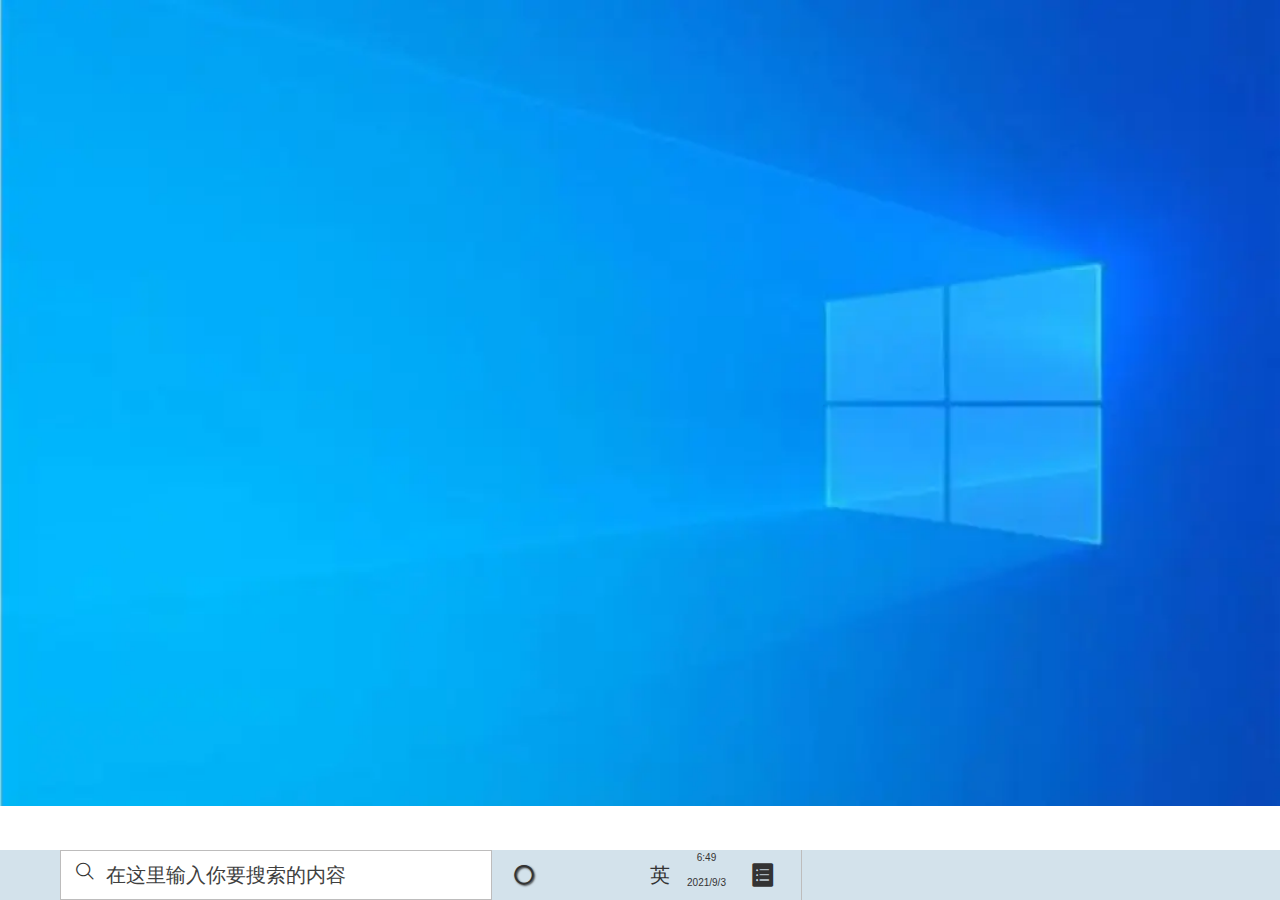
<file: 模拟操作系统/index.html>
<!DOCTYPE html>
<html lang="zb-CN">
<head>
    <meta charset="UTF-8">
    <meta http-equiv="X-UA-Compatible" content="IE=edge">
    <meta name="viewport" content="width=device-width, initial-scale=1.0">
    <title>Document</title>
    <link rel="stylesheet" href="./lib/iconfont.css">
    <!-- <link rel="stylesheet" href="./css/comon.css"> -->
    <link rel="stylesheet" href="./css/index.css">
    
</head>
<body>
   <!-- 输入框点击出现 -->
    <div class="apply">
        <div class="nav">
            <ul>
                <li>全部</li>
                <li>应用</li>
                <li>文档</li>
                <li>网页</li>
                <li>更多</li>
               
            </ul>
            <div class="menu">
                <div>
                <span>设置</span>
            </div>
               <div> <span>视频</span> </div>
                <div><span>文件夹</span></div>
                <div><span>音乐</span></div>
                <div><span>照片</span></div>
             </div>
        </div>
        <div class="contain all">
            <div class="popular">
                <p>热门应用</p>
                <div class="box">
                    <div><img src="./images/jsb.png" alt="no show"><p>记事本</p></div>
                    <div><img src="./images/wps.png" alt="no show"><p>WPS Office</p></div>
                    <div><img src="./images/wj.png" alt="no show"><p>文件资源管理器</p></div>
                    <div><img src="./images/ml.png" alt="no show"><p>命令提示符</p></div>
                    <div><img src="./images/edg.png" alt="no show"><p>Microsoft Edge</p></div>
                </div>
                <span>最近</span><span>快速搜索</span>
                <div id="box">
                    <div></div>
                    <div></div>
                    <div></div>
                    <div></div>
                </div>
            </div>
        </div>
        <div class="contain partOne">
            <div class="popular">
                <p>常用</p>
                <div class="box">
                    <div><img src="./images/jsb.png" alt="no show"><p>记事本</p></div>
                    <div><img src="./images/wps.png" alt="no show"><p>WPS Office</p></div>
                    <div><img src="./images/wj.png" alt="no show"><p>文件资源管理器</p></div>
                    <div><img src="./images/ml.png" alt="no show"><p>命令提示符</p></div>
                    <div><img src="./images/edg.png" alt="no show"><p>Microsoft Edge</p></div>
                </div>
                <span>近期</span><span>快速搜索</span>
                <div id="box">
                    <div></div>
                    <div></div>
                    <div></div>
                    <div></div>
                </div>
            </div>
        </div>
        <div class="document1 partTwo">
            <img src="./images/wuwj.png" alt="no show">
        </div>
        <div class="web partThree">
            <img src="./images/web.png" alt="no show">
        </div>
    </div>
    <!-- 底下栏 -->
    <div class="taskBar">
        <div class="search "><i class="iconfont icon-sousuo"></i>
            <input type="text" value="在这里输入你要搜索的内容"></div>
            <div class="cortnan">
                <a href="#"><span class="iconfont icon-yuanquan"></span></a>
            </div>
            <div class="qq"></div>
            <div class="cell"></div>
            <div class="net "></div>
            <div class="word ">英</div>
            <div class="date "><span><p>6:49</p><p>2021/9/3</p></span></div>
            <div class="mask "><span class="iconfont icon-renwu-tianchong"></span><div></div></div>
            <div class="display  "></div>
            
    </div>
    <script src="./js/AddEvent.js"></script>
</body>
</html>
</file>
<file: 模拟操作系统/lib/iconfont.css>
@font-face {
  font-family: "iconfont"; /* Project id 2784089 */
  src: url('iconfont.woff2?t=1630541792547') format('woff2'),
       url('iconfont.woff?t=1630541792547') format('woff'),
       url('iconfont.ttf?t=1630541792547') format('truetype');
}

.iconfont {
  font-family: "iconfont" !important;
  font-size: 16px;
  font-style: normal;
  -webkit-font-smoothing: antialiased;
  -moz-osx-font-smoothing: grayscale;
}

.icon-sousuo:before {
  content: "\e647";
}

.icon-renwuzhongxin:before {
  content: "\e686";
}

.icon-renwu-tianchong:before {
  content: "\e673";
}

.icon-icon-test:before {
  content: "\e627";
}

.icon-changyongicon-:before {
  content: "\e612";
}

.icon-yuanquan:before {
  content: "\e668";
}

.icon-bianjin:before {
  content: "\e661";
}

.icon-fuzhi-n:before {
  content: "\e663";
}
</file>
<file: 模拟操作系统/css/index.css>
body,
h1,
h2,
h3,
h4,
h5,
h6,
p,
ul,
li,
dl,
dt,
dd,
input {
  margin: 0;
  padding: 0;
}
body {
  font: 16px/1.5 "Helvetica Neue", Helvetica Arial, "Miccrosoft Yahei", "Hiragino Sans GB", "Heiti SC", "WenQuanYi Micro Hei", sans-serif;
  color: #333;
}
ul,
ol {
  list-style: none;
}
em,
i {
  font-size: normal;
}
a {
  text-decoration: none;
  color: #333;
}
img {
  border: none;
  outline: none;
  color: #333;
}
.fl {
  float: left;
}
.fr {
  float: right;
}
.clearfix::before,
.clearfix::after {
  content: "";
  display: table;
}
.clearfix::after {
  clear: both;
}
body {
  background-image: url(../images/desktop.jpg);
  background-repeat: no-repeat;
  background-size: 100%;
}
.nothing {
  height: 100%;
}
.taskBar {
  background-color: #d3e2eb;
  height: 50px;
  width: 100%;
  display: flex;
  position: fixed;
  bottom: 0;
}
.taskBar .search {
  margin-left: 60px;
  position: relative;
  height: 50px;
  width: 432px;
  background-color: #ffffff;
  border: 1px solid #bdbcbc;
  box-sizing: border-box;
}
.taskBar .search input {
  font-size: 20px;
  position: absolute;
  top: 0;
  height: 100%;
  width: 382px;
  border: 0;
  margin-left: 8px;
  outline: medium;
  color: #3f3f3f;
}
.taskBar .search i {
  width: 50px;
  font-size: 27px;
  margin: auto ;
  margin-left: 10px;
}
.taskBar .search:hover {
  border: 3px solid #b4b4b4;
}
.taskBar .cortnan {
  width: 63px;
}
.taskBar .cortnan span {
  display: block;
  font-size: 30px;
  line-height: 50px;
  text-align: center;
  text-shadow: 1px 1px 2px;
}
.taskBar .cortnan:hover {
  background-color: #e5eff4;
}
.taskBar .mask {
  width: 63px;
  left: 0;
}
.taskBar .mask span {
  display: block;
  font-size: 24px;
  line-height: 50px;
  text-align: center;
  width: 50px;
}
.taskBar .mask div {
  width: 14px;
  height: 100%;
}
.taskBar .mask span:hover {
  background-color: #e5eff4;
}
.taskBar .date {
  width: 63px;
  left: 0;
}
.taskBar .date span {
  margin-top: auto;
  height: 50px;
}
.taskBar .date span :nth-child(1) {
  display: block;
  font-size: 10px;
  height: 25px;
  text-align: center;
}
.taskBar .date span :nth-child(2) {
  margin-top: 0;
  font-size: 10px;
  text-align: center;
  height: 25px;
}
.taskBar .date:hover {
  background-color: #e5eff4;
}
.taskBar .display {
  width: 7px;
  box-sizing: border-box;
  border-left: 1px solid #bdbcbc;
}
.taskBar .display:hover {
  background-color: #e5eff4;
}
.taskBar .word {
  width: 30px;
  left: 0;
  display: block;
  font-size: 20px;
  line-height: 50px;
  text-align: center;
}
.taskBar .word:hover {
  background-color: #e5eff4;
}
.taskBar .net {
  width: 30px;
  left: 0;
}
.taskBar .net:hover {
  background-color: #e5eff4;
}
.taskBar .cell {
  width: 30px;
  left: 0;
}
.taskBar .cell:hover {
  background-color: #e5eff4;
}
.taskBar .qq {
  width: 30px;
  left: 0;
}
.taskBar .qq:hover {
  background-color: #e5eff4;
}
.apply {
  width: 850px;
  height: 500px;
  background-color: #ededed;
  position: fixed;
  bottom: 50px;
  left: 60px;
  box-shadow: 0px 0px 7.1px;
  display: none;
}
.apply .nav {
  height: 60px;
  background-color: #e4e4e4;
  border-bottom: 2px solid #e0e0e0;
}
.apply ul li {
  float: left;
  height: 60px;
  width: 52px;
  line-height: 60px;
  font-size: 15px;
  color: #59595a;
  text-align: center;
  cursor: context-menu;
}
.apply ul :nth-child(1) {
  margin-left: 10px;
  border-bottom: 3px solid #0078d7;
  color: #060606;
}
.apply ul li:hover {
  color: #060606;
}
.apply .menu {
  display: none;
  width: 170px;
  height: 212px;
  background-color: #f3f3f3;
  margin-left: 218px;
  position: fixed;
  top: 265px;
  border: 1.5px solid #c2c2c2;
}
.apply .menu div {
  height: 42.4px;
}
.apply .menu div span {
  line-height: 42.4px;
  margin-left: 20px;
}
.apply .menu div:hover {
  background-color: #dbdbdb;
}
.apply .contain .popular p {
  margin-left: 20px;
  margin-top: 25px;
}
.apply .contain .popular .box {
  display: flex;
  justify-content: space-evenly;
}
.apply .contain .popular .box div {
  margin-top: 15px;
  height: 80px;
  width: 150px;
  background-color: #f4f4f4;
  border-radius: 3px;
}
.apply .contain .popular .box div p {
  text-align: center;
  margin: 0;
  color: #060606;
}
.apply .contain .popular .box div img {
  text-align: center;
}
.apply .contain .popular .box div:hover {
  background-color: #f9f9f9;
  box-shadow: 0 5px 10px #d7d7d7;
}
.apply .contain .popular span {
  width: 401px;
  float: left;
  margin-left: 20px;
  margin-top: 20px;
}
.apply .contain .popular #box div {
  width: 396px;
  height: 46px;
  float: left;
  margin-left: 20px;
}
.apply .contain .popular #box div:hover {
  background-color: #f9f9f9;
  box-shadow: 0 5px 10px #d7d7d7;
  border-bottom: 0;
}
.apply .contain .popular #box :nth-child(1) {
  border-bottom: 2px solid #e0e0e0;
  margin-top: 10px;
}
.apply .contain .popular #box :nth-child(2) {
  border-bottom: 2px solid #e0e0e0;
  margin-top: 10px;
}
.apply .partOne {
  display: none;
}
.apply .contain .box img {
  height: 50px;
  width: 75px;
  margin-left: 30px;
  margin-top: 0;
}
.apply .partTwo {
  display: none;
}
.apply .partThree {
  display: none;
}
</file>
